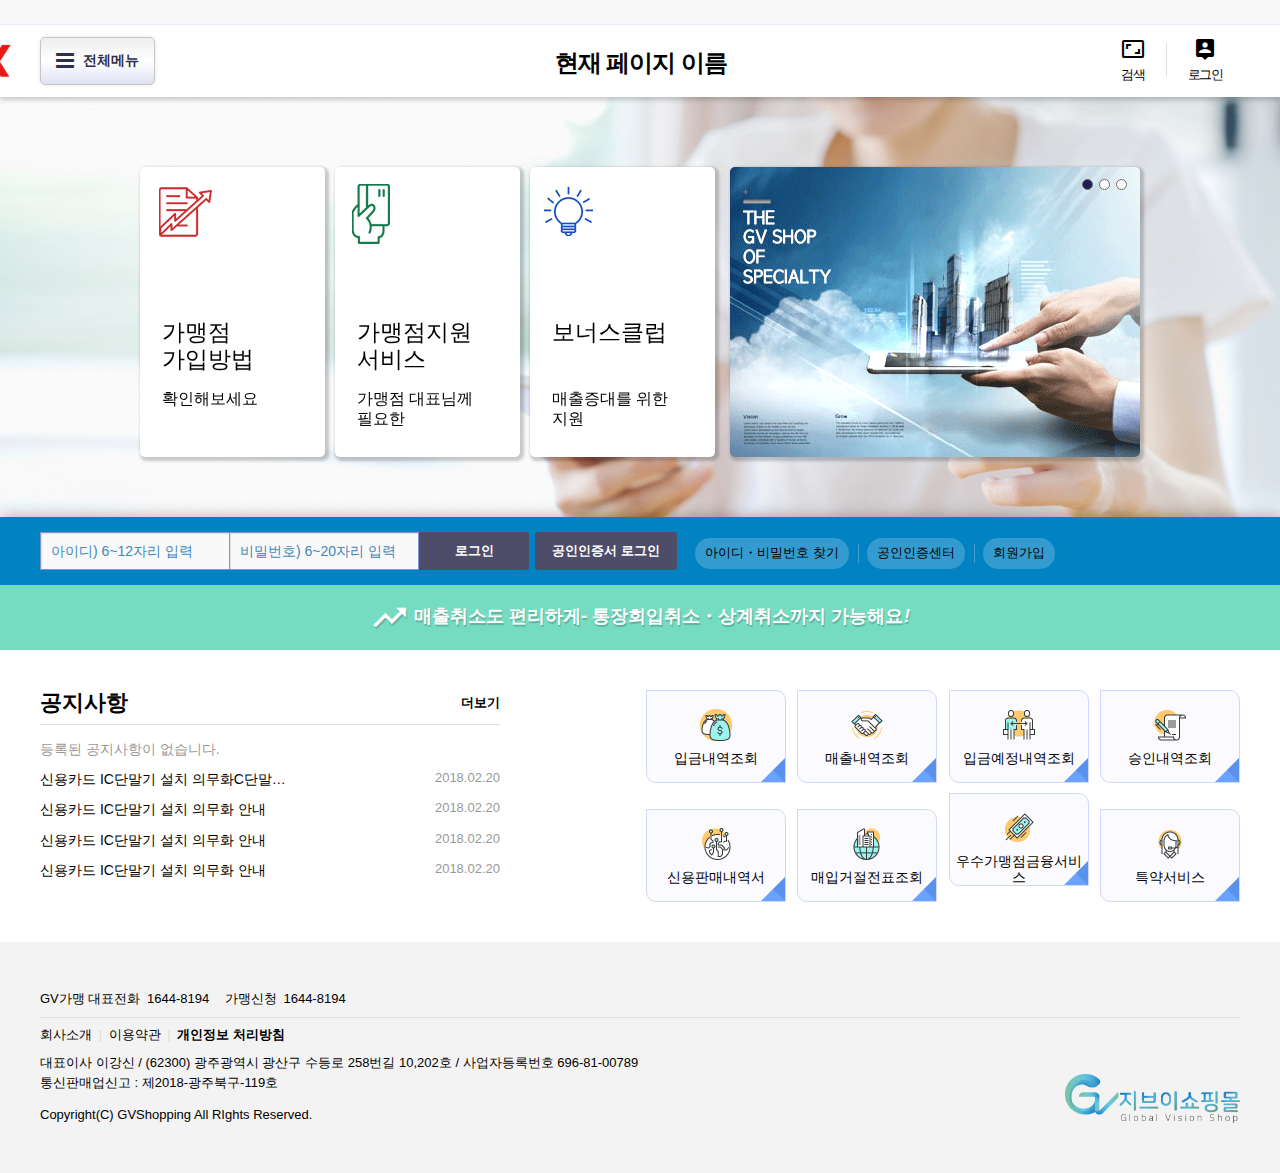
<file: gvMkAffiliate/index.html>
<!doctype html>
<html lang="ko">
<head>
    <meta charset="utf-8">
    <meta http-equiv="X-UA-Compatible" content="IE=edge">
    <link rel="shortcut icon" type="image/x-icon" href="favicon.ico">
    <title></title>

    <link rel="stylesheet" href="css/base/font-awesome.min.css">
    <link href="https://fonts.googleapis.com/icon?family=Material+Icons" rel="stylesheet">
    <link rel="stylesheet" href="css/base/normalize.css">
    <link rel="stylesheet" href="css/base/slick.css">
    <link rel="stylesheet" href="css/base/template_component.css">
    <link rel="stylesheet" href="css/base/base.css">

    <link rel="stylesheet" href="css/component/index.css">

    <script src="js/jquery-1.12.2.min.js"></script>
    <script src="js/jquery.easing.1.3.js"></script>
    <script src="js/jquery-ui.min.js"></script>
    <script src="js/modernizr-custom.js"></script>
    <script src="js/slick.js"></script>
    <script src="js/script.js"></script>

    <!--[if lt IE 9]>
    <script src="https://cdnjs.cloudflare.com/ajax/libs/html5shiv/3.7.3/html5shiv.js"></script>
    <script src="https://cdnjs.cloudflare.com/ajax/libs/html5shiv/3.7.3/html5shiv-printshiv.js"></script>
    <![endif]-->
</head>

<body>
<div class="browser_screen"></div>
<div class="header">
    <div class="top_bar"></div>
    <div class="header_container clearfix">
        <h1 class="logo"><a href=""><img src="img/mkGvLogo.png" alt=""></a></h1>
        <div class="btn_navigator">
            <div class="btn_txt closed"><i class="fa fa-bars"></i> 전체메뉴</div>
            <div class="btn_txt open"><img src="img/btn_cancel_blue.png" class="img_icon"> 닫기</div>
            <div class="navigator">
                <ul class="link_layout clearfix">
                    <li class="category_columns">
                        <div class="inner_wrap">
                            <div class="head has_sub_layout">조회하기</div>
                            <div class="menu_body">
                                <ul>
                                    <li class="has_sub_menu">
                                        <a class="link">거래내역 <i class="fa fa-chevron-down"
                                                                aria-hidden="true"></i></a>
                                        <div class="sub_menu">
                                            <ul>
                                                <li class="list">
                                                    <a href="">매출내역</a>
                                                </li>
                                                <li class="list">
                                                    <a href="https://naver.com">승인내역</a>
                                                </li>
                                                <li class="list">
                                                    <a href="">대금입금내역</a>
                                                </li>
                                                <li class="list">
                                                    <a href="">매출반송내역</a>
                                                </li>
                                                <li class="list">
                                                    <a href="">대금미지급내역</a>
                                                </li>
                                                <li class="list">
                                                    <a href="">연체상계</a>
                                                </li>
                                                <li class="list">
                                                    <a href="">국세청 제출 자료</a>
                                                </li>
                                                <li class="list">
                                                    <a href="">매출・승인 내역 다운로드</a>
                                                </li>
                                            </ul>
                                        </div>
                                    </li>
                                    <li>
                                        <a href="" class="link">가맹점 번호</a>
                                    </li>
                                    <li>
                                        <a href="" class="link">가맹점 가입진행상황</a>
                                    </li>
                                    <li>
                                        <a href="" class="link">가맹점한도/잔여한도</a>
                                    </li>
                                </ul>
                            </div>
                        </div>
                    </li>
                    <!--두번쨰 칼럼-->
                    <li class="category_columns">
                        <div class="inner_wrap">
                            <div class="head has_sub_layout">가입안내</div>
                            <div class="menu_body">
                                <ul>
                                    <li>
                                        <a href="" class="link">삼성카드 가맹점</a>
                                    </li>
                                    <li>
                                        <a href="" class="link">수기 매출전표 특약 안내</a>
                                    </li>
                                </ul>
                            </div>
                        </div>
                    </li>
                    <li class="category_columns">
                        <div class="inner_wrap">
                            <div class="head has_sub_layout">신청하기</div>
                            <div class="menu_body">
                                <ul>
                                    <li>
                                        <a href="" class="link">홈페이지 매출취소 신청조회</a>
                                    </li>
                                </ul>
                            </div>
                        </div>
                    </li>
                    <li class="category_columns">
                        <div class="inner_wrap">
                            <div class="head has_sub_layout">홍보하기</div>
                            <div class="menu_body">
                                <ul>
                                    <li class="has_sub_menu">
                                        <a class="link">가맹점 혜택안내 <i class="fa fa-chevron-down"
                                                                    aria-hidden="true"></i></a>
                                        <div class="sub_menu">
                                            <ul>
                                                <li class="list">
                                                    <a href="">매출내역</a>
                                                </li>
                                                <li class="list">
                                                    <a href="">대금미지급내역</a>
                                                </li>
                                                <li class="list">
                                                    <a href="">매출승인 내역 다운로드</a>
                                                </li>
                                            </ul>
                                        </div>
                                    </li>
                                    <li class="has_sub_menu">
                                        <a class="link">빅데이터 마케팅 파트너십 <i class="fa fa-chevron-down"
                                                                         aria-hidden="true"></i></a>
                                        <div class="sub_menu">
                                            <ul>
                                                <li class="list">
                                                    <a href="">빅데이터 컨설팅</a>
                                                </li>
                                                <li class="list">
                                                    <a href="">LINK 비즈파트너</a>
                                                </li>
                                                <li class="list">
                                                    <a href="">리얼타임 리서치서비스</a>
                                                </li>
                                            </ul>
                                        </div>
                                    </li>
                                </ul>
                            </div>
                        </div>
                    </li>
                </ul>
            </div>
        </div>
        <div class="page_path">현재 페이지 이름</div>
        <ul class="user_tools">
            <li class="btn_user_search">
                <a class="link">
                    <i class="material-icons">aspect_ratio</i>

                    <div class="txt">검색</div>
                </a>
                <div class="search_drop_down">
                    <form action="">
                        <div class="tit">사이트 내 검색하기</div>
                        <div class="search_wrap">
                            <input type="search" class="form_control" placeholder="검색어를 입력해주세요">
                            <button class="btn_search"></button>
                        </div>
                    </form>
                    <div class="btn_close_user_search">닫기 X</div>
                </div>
            </li>
            <li>
                <div class="bar"></div>
            </li>
            <li class="btn_user_login">
                <a href="" class="link" style="text-align: center;">
                    <i class="material-icons">person_pin</i>
                    <div class="txt">로그인</div>
                </a>
            </li>
        </ul>
    </div>
</div>

<div class="main_page">
    <div class="main_visual">
        <div class="long_cards">
            <ul class="clearfix">
                <li>
                    <div class="card front">
                        <div class="screen">
                            <div class="txt">펼 쳐 보 기 +</div>
                        </div>
                        <div class="head">
                            <div class="tit">가맹점<br/>가입방법</div>
                            <div class="sub_tit">확인해보세요</div>
                        </div>
                    </div>
                    <div class="card back">
                        <div class="desc">
                            <div class="tool">
                                <div class="txt">
                                    닫기 <i class="material-icons">cancel</i>
                                </div>
                            </div>
                            <div class="tit">가맹점 <span class="emphasize">가입방법</span></div>
                            <div class="cpnt">
                                <ul class="col4 green clearfix">
                                    <li>
                                        <a href="" class="item green">
                                            <img src="img/test01.png"
                                                 alt="">
                                        </a>
                                    </li>
                                    <li>
                                        <a href="" class="item">
                                            <img src="img/test01.png"
                                                 alt="">
                                        </a>
                                    </li>
                                    <li>
                                        <a href="" class="item">
                                            <img src="img/test01.png"
                                                 alt="">
                                        </a>
                                    </li>
                                    <li>
                                        <a href="" class="item">
                                            <img src="img/test01.png"
                                                 alt="">
                                        </a>
                                    </li>
                                </ul>
                            </div>
                        </div>
                    </div>
                </li>
                <li>
                    <div class="card front">
                        <div class="screen">
                            <div class="txt">펼 쳐 보 기 +</div>
                        </div>
                        <div class="head">
                            <div class="tit">가맹점지원<br/>서비스</div>
                            <div class="sub_tit">가맹점 대표님께<br/>필요한</div>
                        </div>
                    </div>
                    <div class="card back">
                        <div class="desc">
                            <div class="tool">
                                <div class="txt">
                                    닫기 <i class="material-icons">cancel</i>
                                </div>
                            </div>
                            <div class="tit">가맹점 <span class="emphasize">가입방법</span></div>
                            <div class="cpnt">
                                <ul class="col4 tomato clearfix">
                                    <li>
                                        <a href="" class="item tomato">
                                            <img src="img/test01.png"
                                                 alt="">
                                        </a>
                                    </li>
                                    <li>
                                        <a href="" class="item">
                                            <img src="img/test01.png"
                                                 alt="">
                                        </a>
                                    </li>
                                    <li>
                                        <a href="" class="item">
                                            <img src="img/test01.png"
                                                 alt="">
                                        </a>
                                    </li>
                                    <li>
                                        <a href="" class="item">
                                            <img src="img/test01.png"
                                                 alt="">
                                        </a>
                                    </li>
                                </ul>
                            </div>
                        </div>
                    </div>
                </li>
                <li>
                    <div class="card front">
                        <div class="screen">
                            <div class="txt">펼 쳐 보 기 +</div>
                        </div>
                        <div class="head">
                            <div class="tit">보너스클럽</div>
                            <div class="sub_tit">매출증대를 위한<br/>지원</div>
                        </div>
                    </div>
                    <div class="card back">
                        <div class="desc">
                            <div class="tool">
                                <div class="txt">
                                    닫기 <i class="material-icons">cancel</i>
                                </div>
                            </div>
                            <div class="tit">가맹점 <span class="emphasize">가입방법</span></div>
                            <div class="cpnt">
                                <ul class="col4 blue clearfix">
                                    <li>
                                        <a href="" class="item blue">
                                            <img src="img/test01.png"
                                                 alt="">
                                        </a>
                                    </li>
                                    <li>
                                        <a href="" class="item">
                                            <img src="img/test01.png"
                                                 alt="">
                                        </a>
                                    </li>
                                    <li>
                                        <a href="" class="item">
                                            <img src="img/test01.png"
                                                 alt="">
                                        </a>
                                    </li>
                                    <li>
                                        <a href="" class="item">
                                            <img src="img/test01.png"
                                                 alt="">
                                        </a>
                                    </li>
                                </ul>
                            </div>
                        </div>
                    </div>
                </li>
                <!--<li>
                    <div class="card front">
                        <div class="screen">
                            <div class="txt">펼 쳐 보 기 +</div>
                        </div>
                        <div class="head">
                            <div class="tit">빅데이터<br/>마케팅<br/>파트너십</div>
                            <div class="sub_tit">빅데이터를 활용한<br/>마케팅 지원 서비</div>
                        </div>
                    </div>
                    <div class="card back">
                        <div class="desc">
                            <div class="tool">
                                <div class="txt">
                                    닫기 <i class="material-icons">cancel</i>
                                </div>
                            </div>
                            <div class="tit">가맹점 <span class="emphasize">가입방법</span></div>
                            <div class="cpnt">
                                <ul class="col4 green clearfix">
                                    <li>
                                        <a href="" class="item green">
                                            <img src="img/test01.png"
                                                 alt="">
                                        </a>
                                    </li>
                                    <li>
                                        <a href="" class="item">
                                            <img src="img/test01.png"
                                                 alt="">
                                        </a>
                                    </li>
                                    <li>
                                        <a href="" class="item">
                                            <img src="img/test01.png"
                                                 alt="">
                                        </a>
                                    </li>
                                    <li>
                                        <a href="" class="item">
                                            <img src="img/test01.png"
                                                 alt="">
                                        </a>
                                    </li>
                                </ul>
                            </div>
                        </div>
                    </div>
                </li>-->
            </ul>
        </div>
        <div class="moving_slide">
            <a href="" class="scene">
                <img src="img/main_visual_slide01.png"
                     alt="">
            </a>
            <a href="" class="scene">
                <img src="img/main_visual_slide05.jpg"
                     alt="">
            </a>
            <a href="" class="scene">
                <img src="img/main_visual_slide03.jpg"
                     alt="">
            </a>
        </div>
    </div>
    <div class="user_hot_menu_area">
        <div class="main_container clearfix">
            <div class="user_info">
                <div class="info_input clearfix">
                    <div class="form_group">
                        <input type="text" class="form_control" placeholder="아이디) 6~12자리 입력">
                    </div>
                    <div class="form_group">
                        <input type="password" class="form_control" placeholder="비밀번호) 6~20자리 입력">
                    </div>

                    <a href="" class="btn dark_blue for_login">로그인</a>
                    <a href="" class="btn dark_blue for_cert">공인인증서 로그인</a>
                </div>
            </div>
            <div class="user_info_tool">
                <a href="" class="link">아이디・비밀번호 찾기</a>
                <a href="" class="link">공인인증센터</a>
                <a href="" class="link">회원가입</a>
            </div>
        </div>
    </div>


    <div class="msg_area">
        <div class="main_container">
            <div class="txt">
                <i class="material-icons">trending_up</i>
                매출취소도 편리하게- 통장회입취소・상계취소까지 가능해요 <span class="italic">!</span>
            </div>
        </div>
    </div>


    <div class="convenient_menu">
        <div class="main_container clearfix">
            <div class="notice_board">
                <div class="area_tit">
                    <div class="txt">공지사항<a href="" class="view_more">더보기</a></div>
                </div>
                <ul class="posts">
                    <li class="no_post">
                        <a href="" class="item clearfix">
                            <div class="p_tit text_ellipsis">등록된 공지사항이 없습니다.</div>
                        </a>
                    </li>
                    <li>
                        <a href="" class="item clearfix">
                            <div class="p_tit text_ellipsis">신용카드 IC단말기 설치 의무화C단말기 설치 C단말기 설치 안내</div>
                            <div class="date">2018.02.20</div>
                        </a>
                    </li>
                    <li>
                        <a href="" class="item clearfix">
                            <div class="p_tit text_ellipsis">신용카드 IC단말기 설치 의무화 안내</div>
                            <div class="date">2018.02.20</div>
                        </a>
                    </li>
                    <li>
                        <a href="" class="item clearfix">
                            <div class="p_tit text_ellipsis">신용카드 IC단말기 설치 의무화 안내</div>
                            <div class="date">2018.02.20</div>
                        </a>
                    </li>
                    <li>
                        <a href="" class="item clearfix">
                            <div class="p_tit text_ellipsis">신용카드 IC단말기 설치 의무화 안내</div>
                            <div class="date">2018.02.20</div>
                        </a>
                    </li>
                </ul>
            </div>


            <div class="btn_shortcuts">
                <div class="row first_row">
                    <a href="" class="btn_link">
                        <div class="icon"><img src="img/main_icon01.png" alt=""></div>
                        <div class="txt">입금내역조회</div>
                    </a>
                    <a href="" class="btn_link">
                        <div class="icon"><img src="img/main_icon02.png" alt=""></div>
                        <div class="txt">매출내역조회</div>
                    </a>
                    <a href="" class="btn_link">
                        <div class="icon"><img src="img/main_icon03.png" alt=""></div>
                        <div class="txt">입금예정내역조회</div>
                    </a>
                    <a href="" class="btn_link">
                        <div class="icon"><img src="img/main_icon04.png" alt=""></div>
                        <div class="txt">승인내역조회</div>
                    </a>
                </div>
                <div class="row">
                    <a href="" class="btn_link">
                        <div class="icon"><img src="img/main_icon05.png" alt=""></div>
                        <div class="txt">신용판매내역서</div>
                    </a>
                    <a href="" class="btn_link">
                        <div class="icon"><img src="img/main_icon06.png" alt=""></div>
                        <div class="txt">매입거절<span>전표조회</span></div>
                    </a>
                    <a href="" class="btn_link">
                        <div class="icon"><img src="img/main_icon07.png" alt=""></div>
                        <div class="txt">우수가맹점금융서비스</div>
                    </a>
                    <a href="" class="btn_link">
                        <div class="icon"><img src="img/main_icon08.png" alt=""></div>
                        <div class="txt">특약서비스</div>
                    </a>
                </div>
            </div>

            <!--
             old i.material-icons version
            <div class="btn_shortcuts">
                 <div class="row first_row">
                     <a href="" class="btn_link">
                         <div class="icon"><i class="fa fa-file-text"></i></div>
                         <div class="txt">입금내역조회</div>
                     </a>
                     <a href="" class="btn_link">
                         <div class="icon"><i class="fa fa-file-text"></i></div>
                         <div class="txt">매출내역조회</div>
                     </a>
                     <a href="" class="btn_link">
                         <div class="icon"><i class="fa fa-file-text"></i></div>
                         <div class="txt">입금예정내역조회</div>
                     </a>
                     <a href="" class="btn_link">
                         <div class="icon"><i class="fa fa-file-text"></i></div>
                         <div class="txt">승인내역조회</div>
                     </a>
                 </div>
                 <div class="row">
                     <a href="" class="btn_link">
                         <div class="icon"><i class="fa fa-file-text"></i></div>
                         <div class="txt">신용판매내역서</div>
                     </a>
                     <a href="" class="btn_link">
                         <div class="icon"><i class="fa fa-file-text"></i></div>
                         <div class="txt">매입거절<span>전표조회</span></div>
                     </a>
                     <a href="" class="btn_link">
                         <div class="icon"><i class="fa fa-file-text"></i></div>
                         <div class="txt">우수가맹점금융서비스</div>
                     </a>
                     <a href="" class="btn_link">
                         <div class="icon"><i class="fa fa-file-text"></i></div>
                         <div class="txt">특약서비스</div>
                     </a>
                 </div>
             </div>-->
        </div>
    </div>
</div>


<div class="footer">
    <div class="footer_container">
        <div class="tels">
            <div class="item">
                <p class="key">GV가맹 대표전화</p>
                <p class="val">1644-8194</p>
            </div>
            <div class="item">
                <p class="key">가맹신청</p>
                <p class="val">1644-8194</p>
            </div>
        </div>
        <div class="bars">
            <a href="" class="link">회사소개</a>
            <a class="bar">|</a>
            <a href="" class="link">이용약관</a>
            <a class="bar">|</a>
            <a href="" class="link bold">개인정보 처리방침</a>
        </div>
        <div class="line_txt">대표이사 이강신 / (62300) 광주광역시 광산구 수등로 258번길 10,202호 / 사업자등록번호 696-81-00789</div>
        <div class="line_txt">통신판매업신고 : 제2018-광주북구-119호</div>
        <div class="copyright">Copyright(C) GVShopping All RIghts Reserved.</div>
        <div class="logo">
            <img src="img/logo.png" alt="">
        </div>
    </div>
</div>
</body>
</html>
</file>
<file: gvMkAffiliate/css/base/template_component.css>
@charset "UTF-8";
.header_space {
  padding-top: 67px;
  min-height: 100vh; }

.container {
  min-width: 900px;
  width: 900px;
  margin: 0 auto;
  padding: 40px 50px; }

.recommend_section {
  background: #f1f1f1; }

/* reset css */
* {
  margin: 0;
  padding: 0;
  font-family: 'Malgun Gothic', '맑은 고딕', Dotum, '돋움', Helvetica, "Apple SD Gothic Neo", sans-serif; }

ul, ol, li {
  list-style: none; }

img {
  border: none;
  vertical-align: middle; }

a {
  text-decoration: none;
  color: inherit; }

h1 {
  margin: 0;
  font-style: normal;
  font-weight: normal; }

h2, h3, em, strong {
  font-style: normal;
  font-weight: normal; }

table {
  border-collapse: collapse;
  border-spacing: 0; }

*, *:after, *:before {
  -webkit-box-sizing: inherit;
  -moz-box-sizing: inherit;
  box-sizing: inherit; }

html {
  -webkit-box-sizing: border-box;
  -moz-box-sizing: border-box;
  box-sizing: border-box;
  font-weight: normal; }

.container:after, .clearfix:after {
  content: '';
  display: table;
  clear: both; }

.text_ellipsis {
  overflow: hidden;
  white-space: nowrap;
  text-overflow: ellipsis; }

/*reset*/
button {
  -moz-appearance: none;
  -webkit-appearance: none; }

input[type="checkbox"], input[type="radio"] {
  padding: 0; }

input[type="number"]::-webkit-inner-spin-button, input[type="number"]::-webkit-outer-spin-button {
  display: none; }

input[type="search"] {
  -webkit-appearance: textfield; }

input[type="search"]::-webkit-search-cancel-button, input[type="search"]::-webkit-search-decoration {
  -webkit-appearance: none; }

textarea {
  overflow: auto;
  resize: none; }

[type="text"]:focus, [type="num"]:focus, [type="tel"]:focus, [type="file"]:focus, [type="password"]:focus, [type="email"]:focus, [type="search"]:focus, [type="url"]:focus, textarea:focus {
  outline: 0; }

input[type="search"] {
  -webkit-appearance: textfield; }

input[type="search"]::-webkit-search-cancel-button, input[type="search"]::-webkit-search-decoration {
  -webkit-appearance: none; }

input::-webkit-input-placeholder {
  font-size: 14px;
  font-weight: 200;
  color: #4188b9; }

input:-moz-placeholder {
  font-size: 14px;
  font-weight: 200;
  color: #4188b9; }

input::-moz-placeholder {
  font-size: 14px;
  font-weight: 200;
  color: #4188b9; }

input:-ms-input-placeholder {
  font-size: 14px;
  font-weight: 200;
  color: #4188b9; }

input:disabled {
  background: #f1f1f1; }

/*input setting*/
.input-checkbox input[type="checkbox"] {
  visibility: hidden;
  position: absolute;
  left: 0;
  top: 0; }
.input-checkbox label i {
  display: block;
  float: left;
  font-size: 22px;
  color: #999; }
.input-checkbox label span {
  display: inline-block;
  padding-left: 10px;
  line-height: 24px;
  font-size: 13px; }
.input-checkbox input + label i.is-checked {
  display: none; }
.input-checkbox input:checked + label i.is-outline {
  display: none; }
.input-checkbox input:checked + label i.is-checked {
  display: block;
  color: #333; }

/*inline style option class*/
.m0 {
  margin: 0 !important; }

.mt_minus {
  margin-top: -1px !important; }

.bdt_transparent {
  border-top-color: transparent !important; }

.pull_left {
  float: left !important; }

.pull_right {
  float: right !important; }

.txt_center {
  text-align: center !important; }

.italic {
  margin-left: -4px;
  font-style: italic; }

.bold {
  font-weight: 700 !important; }

.bdt_black {
  border-top: 1px solid #000 !important; }

/*component*/
.page_title {
  padding: 40px 0;
  border-bottom: 1px solid #dedede;
  text-align: center; }
.page_title .txt {
  letter-spacing: -1px;
  font-size: 46px;
  font-weight: 600; }
.page_title .txt .red {
  color: #f35848; }

.form_group {
  position: relative; }
.form_group + .form_group {
  margin-top: 12px; }
.form_group label {
  display: inline-block;
  width: 160px;
  text-align: left;
  line-height: 38px;
  font-size: 14px;
  font-weight: 600; }
.form_group .form_control {
  width: calc(100% - 170px);
  height: 38px;
  padding: 3px 43px 3px 10px;
  -webkit-border-radius: 2px;
  border-radius: 2px;
  border: 1px solid #cabfbf;
  background: #f9f9f9;
  box-shadow: inset 1px 1px 1px rgba(0, 0, 0, 0.1); }
.form_group .form_control input {
  width: 100%; }
.form_group .form_control:focus {
  outline: 0;
  border: 1px solid #000; }
.form_group .form_control:hover {
  border: 1px solid #000; }
.form_group .del_all {
  display: none;
  position: absolute;
  top: 11px;
  right: 24px;
  height: 17px;
  cursor: pointer; }
.form_group .del_all img {
  height: 100%; }
.form_group .del_all.is_active {
  display: block; }

.row_drop_down:first-child .head {
  border-top: 1px solid #555; }
.row_drop_down.is_active .head .img_chevron {
  -webkit-transform: rotate(0);
  -ms-transform: rotate(0);
  -o-transform: rotate(0);
  transform: rotate(0); }
.row_drop_down.is_active .para {
  max-height: 1000px;
  padding: 20px 14px 25px;
  border-bottom-color: #555; }
.row_drop_down .head {
  padding: 30px 14px;
  border-bottom: 1px solid #dedede; }
.row_drop_down .head .txt {
  float: left;
  font-size: 18px;
  font-weight: 700;
  color: #000; }
.row_drop_down .head .img_chevron {
  float: right;
  width: 27px;
  position: relative;
  top: 3px;
  right: 15px;
  -webkit-transform: rotate(180deg);
  -ms-transform: rotate(180deg);
  -o-transform: rotate(180deg);
  transform: rotate(180deg); }
.row_drop_down .para {
  overflow-y: hidden;
  max-height: 0;
  border-bottom: 1px solid transparent;
  -webkit-transition: all 0.3s cubic-bezier(0, 1, 0.5, 1);
  -ms-transition: all 0.3s cubic-bezier(0, 1, 0.5, 1);
  -o-transition: all 0.3s cubic-bezier(0, 1, 0.5, 1);
  transition: all 0.3s cubic-bezier(0, 1, 0.5, 1); }

.steps_area .row {
  position: relative;
  padding: 15px 10px;
  border: 1px solid #bbb7b7;
  background: #f7f7f7;
  line-height: 27px;
  font-size: 16px;
  clear: both; }
.steps_area .row:before {
  display: none;
  content: '';
  z-index: 2;
  position: absolute;
  top: -44px;
  left: 50%;
  -webkit-transform: translateX(-50%) rotate(45deg);
  -ms-transform: translateX(-50%) rotate(45deg);
  -o-transform: translateX(-50%) rotate(45deg);
  transform: translateX(-50%) rotate(45deg);
  width: 25px;
  height: 25px;
  border-bottom: 1px solid #bbb7b7;
  border-right: 1px solid #bbb7b7;
  background: #f7f7f7; }
.steps_area .row + .row {
  margin-top: 30px; }
.steps_area .row + .row:before {
  display: block; }
.steps_area .row.one_line .num {
  float: left;
  padding-right: 10px; }
.steps_area .row .num {
  font-size: inherit;
  font-weight: 600; }

.txt_wrap {
  margin-bottom: 50px; }
.txt_wrap .tit {
  margin-bottom: 16px;
  font-size: 23px;
  font-weight: 600;
  color: #000; }
.txt_wrap .tit.smaller {
  font-size: 18px; }

.para_title {
  margin-bottom: 10px;
  font-size: 17px;
  font-weight: 600;
  letter-spacing: -0.6px; }

.bar_txt {
  position: relative;
  padding-left: 12px;
  word-break: keep-all;
  line-height: 27px;
  font-size: 16px; }
.bar_txt:before {
  content: '';
  position: absolute;
  top: 13px;
  left: 0;
  width: 4px;
  height: 1px;
  background: #000; }

.dot_txt {
  position: relative;
  padding-left: 25px;
  word-break: keep-all;
  line-height: 27px;
  font-size: 16px; }
.dot_txt:before {
  content: '';
  position: absolute;
  top: 11px;
  left: 15px;
  width: 2px;
  height: 2px;
  background: #000; }

.desc_txt {
  padding: 25px 20px;
  border-top: 1px solid #000;
  border-bottom: 1px solid #dedede;
  background: #fbfbfb;
  word-break: keep-all;
  line-height: 27px;
  font-size: 16px; }

.basic_txt {
  word-break: keep-all;
  line-height: 27px;
  font-size: 16px; }

.alert_txt i {
  float: left;
  margin-top: 4px;
  padding-right: 2px;
  font-size: 16px;
  color: #999; }
.alert_txt .txt {
  padding-left: 24px;
  word-break: keep-all;
  line-height: 26px;
  font-size: 15px; }

.desc_icon {
  padding: 17px 20px;
  border-bottom: 1px solid #dedede; }
.desc_icon:first-child {
  border-top: 1px solid #000; }
.desc_icon .icon {
  float: left;
  width: 70px;
  height: 70px;
  -webkit-border-radius: 50%;
  border-radius: 50%;
  background: #f1f1f1;
  text-align: center; }
.desc_icon .icon i {
  line-height: 70px;
  font-size: 30px; }
.desc_icon .txt {
  width: 261px;
  margin-left: 90px;
  padding-top: 11px;
  word-break: keep-all;
  font-size: 16px;
  line-height: 24px; }

.link_txt {
  display: block;
  padding: 30px 14px;
  border-bottom: 1px solid #dedede;
  word-break: keep-all; }
.link_txt:hover .chevron_wrap {
  border-color: #4e4e4e; }
.link_txt:hover .chevron_wrap img {
  opacity: 0.7; }
.link_txt .txt {
  float: left;
  word-break: keep-all;
  font-size: 18px;
  font-weight: 700;
  color: #000; }
.link_txt .chevron_wrap {
  width: 36px;
  height: 36px;
  margin-top: 11px;
  -webkit-border-radius: 50%;
  border-radius: 50%;
  border: 2px solid #909090; }
.link_txt .chevron_wrap img {
  opacity: 0.4;
  width: 21px;
  position: relative;
  top: 8px;
  right: -7px;
  -webkit-transform: rotate(90deg);
  -ms-transform: rotate(90deg);
  -o-transform: rotate(90deg);
  transform: rotate(90deg); }

.btn_area {
  font-size: 0;
  margin: 0 -4px;
  text-align: center; }

.btn {
  display: inline-block;
  min-width: 140px;
  height: 40px;
  margin: 0 4px;
  padding: 0 25px;
  -webkit-border-radius: 3px;
  border-radius: 3px;
  text-align: center;
  line-height: 40px;
  font-size: 13px;
  font-weight: 600;
  color: #fff; }
.btn .arrow {
  height: 21px !important;
  margin-left: 5px; }
.btn.dark_blue {
  background: #4d4d69; }
.btn.darker {
  background: #333; }
.btn.md {
  background: #666; }
.btn.full {
  width: 100%; }
.btn:hover {
  background: #222; }

/*added code from SeoungIl*/
.step_list {
  width: 100%;
  overflow: hidden;
  border: 1px solid #e3e3e3;
  border-left: 0px;
  border-right: 0px;
  margin-bottom: 50px; }

.step_list ul li {
  float: left;
  height: 150px;
  padding-top: 115px;
  box-sizing: border-box;
  border-right: 1px dashed #d8d8d8;
  width: 25%;
  text-align: center;
  position: relative; }

.step_list ul li:after {
  position: absolute;
  content: '';
  width: 12px;
  height: 13px;
  right: -7px;
  top: 50px;
  border-right: 1px solid #d8d8d8;
  border-top: 1px solid #d8d8d8;
  transform: rotateZ(45deg);
  background-color: #fff; }

.step_list ul li:last-child:after {
  display: none; }

.step_list ul li:last-child {
  border: 0px; }

/* 신청절차 리스트 */
.step_list {
  width: 100%;
  overflow: hidden;
  border: 1px solid #e3e3e3;
  border-left: 0px;
  border-right: 0px;
  margin-bottom: 50px; }

.step_list ul li {
  float: left;
  height: 150px;
  padding-top: 115px;
  box-sizing: border-box;
  border-right: 1px dashed #d8d8d8;
  width: 25%;
  text-align: center;
  position: relative; }

.step_list ul li:after {
  position: absolute;
  content: '';
  width: 12px;
  height: 13px;
  right: -7px;
  top: 50px;
  border-right: 1px solid #d8d8d8;
  border-top: 1px solid #d8d8d8;
  transform: rotateZ(45deg);
  background-color: #fff; }

.step_list ul li:last-child:after {
  display: none; }

.step_list ul li:last-child {
  border: 0px; }

/* 신청절차 리스트 텍스트 */
.step_list ul li span {
  position: absolute;
  width: 70px;
  height: 70px;
  left: 50%;
  margin-left: -35px;
  top: 25px;
  background-color: #fdf4f4;
  border-radius: 50px;
  text-align: center; }

.step_list ul li span i {
  font-size: 31px;
  line-height: 70px;
  color: #696969; }

.step_list ul li p {
  font-size: 15px; }

.step_list ul li p strong {
  font-size: 18px;
  margin-right: 3px;
  color: #919191; }

/* 테이블 */
/* 테이블 공통 요소 */
table {
  width: 100%; }

table thead tr .bor_non_top {
  border-bottom: 0px; }

table thead tr .bor_non_bottom {
  border-top: 0px; }

table thead tr th,
table tbody tr td,
table tbody tr th {
  border: 1px solid #e1e1e1;
  text-align: center;
  line-height: 22px; }

/* thead */
table thead tr th {
  color: #333;
  background: #f9f9f9;
  font-weight: 600;
  font-size: 15px;
  padding: 16px 5px 16px; }

thead tr th:first-child {
  border-left: 0px; }

table thead tr th:last-child {
  border-right: 0px; }

/* tbody */
table tbody tr td {
  color: #666;
  background-color: #fff; }

table tbody tr td:first-child,
table tbody tr th:first-child {
  border-left: 0px; }

table tbody tr td:last-child {
  border-right: 0px; }

/* 정보 없을 시 */
table tbody .no_data td {
  width: 100%;
  text-align: center; }

/****************************** 라인 두줄 *****************************/
.table_two {
  margin-bottom: 50px; }

/* thead */
.table_two thead tr th:nth-child(1) {
  width: 80%; }

.table_two thead tr th:nth-child(2) {
  width: 30%; }

/* tbody */
.table_two tbody tr td {
  font-size: 15px;
  padding: 16px 5px 16px; }

.table_two tbody tr td:nth-child(1) {
  width: 80%; }

.table_two tbody tr td:nth-child(2) {
  width: 30%; }

/* 신청서 작성 a 태그 설정 코드 */
.table_two tbody tr td a,
.table_three tbody tr td a {
  font-size: 12px;
  border: 1px solid #c2c2c2;
  border-radius: 3px;
  display: inline-block;
  padding: 2px 10px 0px 10px; }

/****************************** 라인 세줄 ******************************/
.table_three {
  margin-bottom: 50px; }

/* thead */
.table_three thead tr th:nth-child(1) {
  width: 15%; }

.table_three thead tr th:nth-child(2) {
  width: 45%; }

.table_three thead tr th:nth-child(3) {
  width: 40%; }

/* tbody */
.table_three tbody tr td {
  font-size: 14px;
  padding: 18px 16px;
  color: #7b7b7b; }

.table_three tbody tr td ul li {
  margin-bottom: 5px;
  padding-left: 13px;
  position: relative; }

.table_three tbody tr td ul li:last-child {
  margin-bottom: 0px; }

.table_three tbody tr td ul li:after {
  position: absolute;
  left: 0px;
  top: 0px;
  content: '-'; }

.table_three tbody tr td:nth-child(1) {
  width: 15%; }

.table_three tbody tr td:nth-child(2) {
  width: 45%;
  text-align: left; }

.table_three tbody tr td:nth-child(3) {
  width: 40%;
  text-align: left; }

/****************************** thead tr + 2 ******************************/
.fee_table {
  width: 100%;
  margin-bottom: 50px; }

/* 헤더 */
.fee_table table thead tr .list_first_name {
  width: 30%; }

.fee_table table thead tr .list_percent_name {
  width: 20%; }

.fee_table table thead tr th {
  width: 10%; }

/* 바디 */
.fee_table table tbody tr td,
.fee_table table tbody tr th {
  font-size: 14px;
  padding: 18px 16px;
  color: #7b7b7b; }

/****************************** 동일한 크기의 테이블 *****************************/
.table_same {
  margin-bottom: 20px; }

/* thead */
.table_same table thead tr th {
  width: 20%; }

/* tbody */
.table_same table tbody tr td {
  padding: 16px 5px;
  font-size: 14px;
  width: 20%; }

/****************************** 04 사업자등록번호 테이블 *****************************/
.number_table table thead tr th {
  width: 30%;
  font-size: 16px; }

.number_table table thead tr td {
  width: 70%;
  border: 1px solid #e1e1e1;
  border-right: 0px;
  padding: 22px 19px 14px; }

.number_table table thead tr td .number_box {
  width: 100%;
  overflow: hidden;
  display: block;
  margin-bottom: 10px; }

.number_table table thead tr td input {
  border: 1px solid #c2c2c2;
  border-radius: 5px;
  padding: 8px 15px 5px 15px;
  line-height: 28px;
  background-color: #fff;
  vertical-align: middle;
  font-size: 18px;
  color: #666;
  width: 100%; }

.number_table table thead tr td span {
  display: block;
  float: left; }

.number_table table thead tr td .number_btn {
  margin-left: 10px; }

.number_table table thead tr td .number_btn a {
  border-radius: 5px;
  padding: 15px 15px 13px 15px;
  font-size: 13.5px;
  color: #fff;
  background-color: #707784;
  display: block; }

.number_table table thead tr td .number_one {
  width: 130px;
  padding-right: 30px;
  position: relative; }

/* 사업자 라벨 span */
.number_table table thead tr td .buisnessman span {
  margin-right: 10px; }

.number_table table thead tr td .buisnessman span input {
  float: left;
  display: inline;
  width: 18px;
  height: 18px;
  line-height: 43px;
  margin: 12.5px 10px 0 0; }

.number_table table thead tr td .buisnessman span label {
  font-size: 15px;
  line-height: 44px;
  float: left;
  display: inline; }

.number_table table thead tr td .number_one:after {
  position: absolute;
  content: '-';
  height: 43px;
  width: 10px;
  line-height: 45px;
  right: 8px;
  top: 0px; }

.number_table table thead tr td .number_two {
  width: 120px;
  padding-right: 30px;
  position: relative; }

.number_table table thead tr td .number_two:after {
  position: absolute;
  content: '-';
  height: 43px;
  width: 10px;
  line-height: 45px;
  right: 8px;
  top: 0px; }

.number_table table thead tr td .number_three {
  width: 150px; }

.number_table table thead tr td .number_four {
  width: 300px; }

/* find_btn (지점찾기 버튼) */
.find_btn {
  width: 100%;
  height: 40px;
  line-height: 40px; }

.find_btn a {
  border: 1px solid #8b929e;
  border-radius: 3px;
  padding: 6px 7px 6px 10px;
  font-size: 12px;
  margin-left: 5px;
  color: #626262; }

.find_btn a i {
  font-size: 10px;
  margin-left: 5px; }

.view_files {
  width: 100%;
  padding: 20px 16px;
  margin: 5px 0 30px 0;
  border: 1px solid #e1e1e1; }

.view_files p {
  color: #5d5d5d;
  font-size: 16px; }

.view_files p a {
  font-size: 12px;
  border: 1px solid #c2c2c2;
  color: #333;
  border-radius: 3px;
  padding: 5px 8px 4px 8px;
  float: right;
  margin-top: -4px; }

/* 이미지 */
.contents_img {
  width: 100%;
  margin-bottom: 30px; }

.contents_img img {
  width: 100%; }

/* 연회색 버튼 */
.grey_btn {
  width: 100%;
  padding: 30px 0px;
  text-align: center; }

.grey_btn a {
  border-radius: 4px;
  padding: 2px 20px 0 20px;
  font-size: 16px;
  line-height: 48px;
  background: #e8eaef;
  display: inline-block;
  margin: 0 3px; }

.grey_btn a:hover {
  transition: 0.4s;
  background: #dad7e5; }

/* 공지사항 카테고리 리스트 */
.statement_icon {
  width: 100%;
  padding: 25px 20px 45px 20px;
  text-align: center;
  border: 1px solid #e0e0e0;
  overflow: hidden; }

.statement_icon .view_procedure {
  margin: 0 auto;
  width: 474px;
  height: 100%; }

.statement_icon span {
  float: left; }

.statement_icon .first_icon,
.statement_icon .second_icon,
.statement_icon .last_icon {
  position: relative; }

.statement_icon .first_icon strong,
.statement_icon .second_icon strong,
.statement_icon .last_icon strong {
  border-radius: 50px;
  width: 38px;
  height: 38px;
  margin: 0 10px;
  background-color: #ffffff;
  border: 4px solid #eaeaea;
  box-sizing: border-box;
  line-height: 33px;
  display: block;
  font-size: 19px; }

.statement_icon .first_icon .location {
  background-color: #c9c4e2;
  border: 4px solid #c9c4e2;
  color: #fff; }

.two_line,
.three_line {
  border: 2px solid #f0f0f0;
  border-radius: 50px;
  width: 150px;
  margin-top: 18px; }

.statement_icon .first_icon p,
.statement_icon .second_icon p,
.statement_icon .last_icon p {
  position: absolute;
  font-size: 13px;
  font-weight: 600;
  color: #3c3c3c;
  top: 48px;
  width: 200px;
  text-align: center;
  left: 50%;
  margin-left: -100px; }

/* 공지사항 페이지  */
/* 검색 박스 */
.search_box {
  width: 250px;
  float: right;
  position: relative; }

.search_box input {
  font-size: 14px;
  vertical-align: middle;
  color: #666;
  width: 100%;
  border: 1px solid #b9b9b9;
  background-color: #fff;
  border-radius: 5px;
  padding: 7px 57px 6px 15px;
  line-height: 28px; }

.search_box input:hover {
  border: 1px solid #000; }

.search_box a {
  width: 45px;
  margin-top: 1px;
  height: 41px;
  line-height: 49px;
  text-align: center;
  position: absolute;
  border-left: 1px solid #b9b9b9;
  right: 0px;
  top: 0px;
  color: #6a6a6a; }

.search_box a i {
  font-size: 24px; }

/* 하단 숫자 리스트 버튼  */
.next_list {
  width: 100%;
  text-align: center;
  margin-bottom: 50px; }

.next_list ul li {
  display: inline; }

.next_list ul li a {
  display: inline-block;
  font-size: 15px;
  width: 35px;
  height: 35px;
  line-height: 34px;
  border: 1px solid #bcbcbc;
  border-radius: 2px; }

.next_list ul li a:hover {
  border: 1px solid black; }

.next_list ul li.is_active a {
  background: #4082bd;
  color: #ffffff;}

/* select box 설정  */
select {
  -webkit-appearance: none;
  -moz-appearance: none;
  appearance: none; }

select::-ms-expand {
  display: none; }

.keywords {
  float: right;
  margin-right: 10px;
  position: relative; }

.keywords select {
  font-size: 14px;
  vertical-align: middle;
  color: #666;
  border: 1px solid #b9b9b9;
  background-color: #fff;
  border-radius: 5px;
  padding: 7px 60px 6px 15px;
  line-height: 28px; }

.keywords select:hover {
  border: 1px solid #000; }

.keywords i {
  position: absolute;
  right: 10px;
  top: 14px;
  font-size: 13px;
  color: #666;
  z-index: 100; }

.horizontal {
  padding: 0 10px; }

/*# sourceMappingURL=template_component.css.map */
</file>
<file: gvMkAffiliate/css/base/base.css>
.browser_screen {
  display: none;
  z-index: 1500;
  position: fixed;
  top: 0;
  bottom: 0;
  left: 0;
  right: 0;
  background: rgba(0, 0, 0, 0.8); }
  .open_header_drop_down .browser_screen, .open_search_bar .browser_screen {
    display: block; }

.header {
  z-index: 1600;
  position: relative;
  min-width: 1200px;
  background: #fff;
  -webkit-box-shadow: 0 3px 5px rgba(0, 0, 0, 0.2);
  -moz-box-shadow: 0 3px 5px rgba(0, 0, 0, 0.2);
  box-shadow: 0 3px 5px rgba(0, 0, 0, 0.2); }
  .open_header_drop_down .header .btn_navigator {
    border: 2px solid #33359a; }
    .open_header_drop_down .header .btn_navigator .btn_txt.closed {
      display: none; }
    .open_header_drop_down .header .btn_navigator .btn_txt.open {
      display: block; }
    .open_header_drop_down .header .btn_navigator .navigator {
      display: block; }
  .open_search_bar .header .user_tools > li .search_drop_down {
    display: block; }
  .header .top_bar {
    height: 25px;
    background: #f9f9f9;
    border-bottom: 1px solid #e6edff; }
  .header .header_container {
    width: 1200px;
    margin: 0 auto;
    padding: 12px 0; }
  .header .btn_navigator {
    float: left;
    width: 115px;
    height: 48px;
    border-radius: 5px;
    border: 1px solid #c5c5c5;
    box-shadow: 0 0 4px rgba(0, 0, 0, 0.1);
    background: linear-gradient(#efeeee, white, #dee1f3);
    cursor: pointer; }
    .header .btn_navigator .btn_txt {
      text-align: center;
      line-height: 44px;
      font-size: 14px;
      font-weight: 600;
      color: #2f2f4a; }
      .header .btn_navigator .btn_txt.open {
        display: none; }
      .header .btn_navigator .btn_txt .img_icon {
        height: 16px; }
      .header .btn_navigator .btn_txt i {
        margin-top: -2px;
        vertical-align: middle;
        font-size: 21px; }
      .header .btn_navigator .btn_txt .img_icon, .header .btn_navigator .btn_txt i {
        margin-right: 5px; }
    .header .btn_navigator .navigator {
      display: none;
      position: absolute;
      top: 100%;
      left: 0;
      right: 0;
      padding: 50px 40px;
      background: rgba(255, 255, 255, 0.6);
      box-shadow: 0 6px 18px rgba(0, 0, 0, 0.4); }
      .header .btn_navigator .navigator .link_layout {
        width: 1130px;
        margin: 0 auto; }
        .header .btn_navigator .navigator .link_layout .category_columns {
          float: left;
          width: 25%;
          padding: 0 6px; }
          .header .btn_navigator .navigator .link_layout .category_columns .inner_wrap {
            overflow: hidden;
            -webkit-border-radius: 0 10px 0 0;
            border-radius: 0 10px 0 0;
            -webkit-box-shadow: 1px 2px 3px rgba(0, 0, 0, 0.2);
            box-shadow: 1px 2px 3px rgba(0, 0, 0, 0.2); }
          .header .btn_navigator .navigator .link_layout .category_columns .head {
            padding: 10px 13px;
            background: #313d77;
            font-size: 19px;
            font-weight: 600;
            color: #fff; }
          .header .btn_navigator .navigator .link_layout .category_columns .menu_body {
            min-height: 190px;
            padding: 0 13px 10px;
            background: #fff; }
            .header .btn_navigator .navigator .link_layout .category_columns .menu_body > ul > li.has_sub_menu.is_active .sub_menu {
              display: block; }
            .header .btn_navigator .navigator .link_layout .category_columns .menu_body > ul > li.has_sub_menu .sub_menu {
              display: none; }
            .header .btn_navigator .navigator .link_layout .category_columns .menu_body > ul > li + li {
              border-top: 1px solid #dedede; }
            .header .btn_navigator .navigator .link_layout .category_columns .menu_body > ul > li > .link {
              display: block;
              padding: 13px 0;
              font-size: 16px;
              font-weight: 400; }
              .header .btn_navigator .navigator .link_layout .category_columns .menu_body > ul > li > .link:hover {
                text-decoration: underline; }
              .header .btn_navigator .navigator .link_layout .category_columns .menu_body > ul > li > .link.is_active {
                text-decoration: underline;
                color: #f74331; }
              .header .btn_navigator .navigator .link_layout .category_columns .menu_body > ul > li > .link i {
                float: right;
                margin-top: 2px;
                font-size: 12px; }
            .header .btn_navigator .navigator .link_layout .category_columns .menu_body > ul > li .sub_menu {
              padding-bottom: 14px;
              border-bottom: 1px solid #000; }
              .header .btn_navigator .navigator .link_layout .category_columns .menu_body > ul > li .sub_menu > ul {
                padding: 0 12px;
                background: #f7f6f6; }
                .header .btn_navigator .navigator .link_layout .category_columns .menu_body > ul > li .sub_menu > ul .list + .list {
                  border-top: 1px solid #dddee0; }
                .header .btn_navigator .navigator .link_layout .category_columns .menu_body > ul > li .sub_menu > ul .list > a {
                  display: block;
                  padding: 10px 5px;
                  font-size: 14px;
                  font-weight: 400;
                  color: #666; }
                  .header .btn_navigator .navigator .link_layout .category_columns .menu_body > ul > li .sub_menu > ul .list > a:hover {
                    text-decoration: underline; }
  .header .logo {
    float: left;
    margin-top: 3px;
    margin-left: -202px;
    font-size: 24px;
    font-weight: 600;
    letter-spacing: -1.1px; }
    .header .logo > a {
      display: block;
      height: 41px; }
      .header .logo > a > img {
        height: 100%; }
  .header .page_path {
    float: left;
    padding: 0 10px;
    margin-top: 12px;
    margin-left: 390px;
    font-size: 24px;
    font-weight: 600;
    letter-spacing: -1.1px; }
  .header .user_tools {
    float: right; }
    .header .user_tools > li {
      float: left;
      padding: 0 3px; }
      .header .user_tools > li .bar {
        width: 1px;
        height: 33px;
        margin-top: 6px;
        background: #dedede; }
      .header .user_tools > li .link {
        display: block;
        padding: 0 15px;
        cursor: pointer !important; }
        .header .user_tools > li .link:hover {
          text-decoration: underline; }
        .header .user_tools > li .link .icon {
          margin: 0 auto;
          width: 32px;
          height: 26px;
          background-image: url(../../../assets/img/header_icon.png);
          -webkit-background-size: cover;
          background-size: cover;
          background-repeat: no-repeat; }
          .header .user_tools > li .link .icon.search {
            background-position: 3px 50%; }
          .header .user_tools > li .link .icon.login {
            background-position: -63px 50%; }
        .header .user_tools > li .link .txt {
          margin-top: 3px;
          text-align: center;
          letter-spacing: -1.5px;
          font-size: 13px;
          color: #000; }
      .header .user_tools > li .search_drop_down {
        display: none;
        z-index: 1800;
        position: absolute;
        top: 100%;
        left: 0;
        right: 0;
        height: 331px;
        padding: 50px 0;
        background: rgba(255, 255, 255, 0.77);
        box-shadow: 0 6px 18px rgba(0, 0, 0, 0.4); }
        .header .user_tools > li .search_drop_down .search_wrap {
          position: relative;
          top: 35px;
          width: 580px;
          height: 60px;
          margin: 50px auto; }
          .header .user_tools > li .search_drop_down .search_wrap > .form_control {
            z-index: 2;
            position: absolute;
            top: 0;
            left: 0;
            width: 100%;
            height: 100%;
            padding: 5px 60px 5px 22px;
            border-radius: 16px 10px 10px 0;
            border: 2px solid #444361;
            font-size: 18px;
            color: #000; }
            .header .user_tools > li .search_drop_down .search_wrap > .form_control::placeholder {
              font-size: 18px !important;
              font-weight: 200;
              color: #4188b9; }
            .header .user_tools > li .search_drop_down .search_wrap > .form_control::-webkit-input-placeholder {
              font-size: 18px !important;
              font-weight: 200;
              color: #4188b9; }
            .header .user_tools > li .search_drop_down .search_wrap > .form_control:-moz-placeholder {
              font-size: 18px !important;
              font-weight: 200;
              color: #4188b9; }
            .header .user_tools > li .search_drop_down .search_wrap > .form_control::-moz-placeholder {
              font-size: 18px !important;
              font-weight: 200;
              color: #4188b9; }
            .header .user_tools > li .search_drop_down .search_wrap > .form_control:-ms-input-placeholder {
              font-size: 18px !important;
              font-weight: 200;
              color: #4188b9; }
          .header .user_tools > li .search_drop_down .search_wrap > .btn_search {
            z-index: 3;
            position: absolute;
            top: 0;
            right: 0;
            border: none;
            width: 61px;
            height: 100%;
            -webkit-border-radius: 0 10px 10px 0;
            border-radius: 0 10px 10px 0;
            background: #4d4c68 url(../../../assets/img/search03.png) 50% 49%/50% no-repeat;
            cursor: pointer !important;
            -webkit-appearance: none;
            appearance: none;
            /*&:before{
              content: '\f002';
              font-family: FontAwesome;
              font-size: 15px;
              color: #fff;
              position: absolute;
              top: 50%;
              left: 50%;
              -webkit-transform: translate(-50%, -50%);
              -ms-transform: translate(-50%, -50%);
              -o-transform: translate(-50%, -50%);
              transform: translate(-50%, -50%);
            }*/ }
        .header .user_tools > li .search_drop_down .tit {
          position: absolute;
          top: 100px;
          left: 50%;
          -webkit-transform: translateX(-279px);
          -ms-transform: translateX(-279px);
          -o-transform: translateX(-279px);
          transform: translateX(-279px);
          font-size: 22px;
          font-weight: 600;
          color: #000; }
        .header .user_tools > li .search_drop_down .btn_close_user_search {
          z-index: 20;
          position: absolute;
          left: 50%;
          bottom: -51px;
          -webkit-transform: translateX(-50%);
          -ms-transform: translateX(-50%);
          -o-transform: translateX(-50%);
          transform: translateX(-50%);
          padding: 13px 57px;
          background: #b3a4a4;
          border-radius: 0 0 10px 10px;
          text-shadow: 1px 1px 0px rgba(0, 0, 0, 0.5);
          font-size: 22px;
          font-weight: 600;
          color: #fff;
          cursor: pointer; }
      .header .user_tools > li .bar {
        font-size: 18px;
        color: #a7e6f5; }

.footer {
  min-width: 1200px;
  padding: 50px 0;
  background: #f3f3f3;
  font-size: 13px;
  font-weight: 400;
  color: #000; }
  .footer .footer_container {
    position: relative;
    width: 1200px;
    margin: 0 auto;
    padding: 0; }
  .footer .logo {
    position: absolute;
    right: 0;
    bottom: 0;
    height: 49px; }
    .footer .logo img {
      height: 100%; }
  .footer .tels {
    padding-bottom: 10px;
    border-bottom: 1px solid #dedede; }
    .footer .tels .item {
      display: inline-block;
      vertical-align: middle; }
      .footer .tels .item + .item {
        margin-left: 12px; }
      .footer .tels .item .key, .footer .tels .item .val {
        display: inline-block;
        vertical-align: middle; }
      .footer .tels .item .val {
        padding-left: 3px;
        font-weight: 500; }
  .footer .bars > a {
    display: inline-block; }
  .footer .bars .link {
    padding: 10px 0; }
  .footer .bars .bar {
    padding: 0 3px;
    color: #dedede; }
  .footer .line_txt {
    line-height: 20px; }
  .footer .copyright {
    margin-top: 15px; }

/*# sourceMappingURL=base.css.map */
</file>
<file: gvMkAffiliate/css/component/index.css>
.slick-arrow {
  padding: 0;
  text-indent: -99999em;
  position: absolute;
  background: rgba(0, 0, 0, 0.2);
  opacity: 0.5;
  display: inline-block;
  width: 40px;
  height: 55px;
  top: 50%;
  -webkit-transform: translateY(-50%);
  transform: translateY(-50%);
  border: 1px solid #ccc;
  -webkit-transition: all 0.2s ease-in-out;
  transition: all 0.2s ease-in-out;
  z-index: 500;
  text-decoration: none !important; }
  .slick-arrow:focus {
    outline: 0; }
  .slick-arrow:hover {
    opacity: 1;
    background: rgba(0, 0, 0, 0.7);
    cursor: pointer; }
  .slick-arrow.slick-prev {
    left: 0; }
  .slick-arrow.slick-next {
    right: 0; }
  .slick-arrow.slick-prev:after {
    font-family: FontAwesome;
    text-indent: 0;
    color: #fff;
    left: 0;
    display: block;
    margin-top: -18px;
    font-size: 48px; }
  .slick-arrow.slick-next:after {
    font-family: FontAwesome;
    text-indent: 0;
    color: #fff;
    left: 0;
    display: block;
    margin-top: -18px;
    font-size: 48px;
    content: '\f105'; }
  .slick-arrow.slick-prev:after {
    content: '\f104'; }

.slick-dots {
  position: absolute;
  right: 10px;
  top: 12px; }
  .slick-dots li {
    float: left;
    margin: 0 3px; }
    .slick-dots li button {
      padding: 0;
      display: block;
      width: 11px;
      height: 11px;
      -webkit-border-radius: 50%;
      border-radius: 50%;
      text-indent: -99999em;
      border: 1px solid #6d6d6e;
      background: #fff; }
    .slick-dots li.slick-active button {
      -webkit-border-radius: 30px;
      border-radius: 30px;
      background: #fff;
      -webkit-transition: all 0.3s;
      -moz-transition: all 0.3s;
      -ms-transition: all 0.3s;
      transition: all 0.3s;
      background: #221b56; }

    .btn_user_search .link{
      text-align: center;
    }

.main_page {
  min-width: 1200px; }
  .main_page .main_container {
    width: 1200px;
    margin: 0 auto; }
  .main_page .main_visual {
    padding: 70px 0 60px;
    background: url(../../img/main_bg.jpg) 50% 0%/cover no-repeat;
    text-align: center;
    font-size: 0; }
    .main_page .main_visual .moving_slide {
      margin-left: 15px;
      display: inline-block;
      width: 410px;
      overflow: hidden;
      -webkit-border-radius: 5px;
      border-radius: 5px;
      -webkit-box-shadow: 2px 2px 3px 2px rgba(0, 0, 0, 0.2);
      box-shadow: 2px 2px 3px 2px rgba(0, 0, 0, 0.2); }
      .main_page .main_visual .moving_slide .scene {
        overflow: hidden;
        display: block;
        width: 100%;
        height: 290px; }
        .main_page .main_visual .moving_slide .scene img {
          width: 100%;
          height: 100%; }
    .main_page .main_visual .long_cards {
      display: inline-block;
      /* width: 770px;*/ }
      .main_page .main_visual .long_cards > ul > li {
        position: relative;
        float: left;
        width: 185px;
        height: 290px;
        margin: 0 5px;
        cursor: pointer; }
        .main_page .main_visual .long_cards > ul > li:first-child {
          margin-left: 0; }
          .main_page .main_visual .long_cards > ul > li:first-child .card {
            background-image: url(../../img/main_visual_card_doc_up.png);
            -webkit-background-size: cover;
            background-size: cover; }
        .main_page .main_visual .long_cards > ul > li:nth-child(2) .card {
          background-image: url(../../img/main_visual_card_card.png);
          -webkit-background-size: cover;
          background-size: cover; }
        .main_page .main_visual .long_cards > ul > li:last-child {
          margin-right: 0; }
          .main_page .main_visual .long_cards > ul > li:last-child .card {
            background-image: url(../../img/main_visual_card_bulb.png);
            -webkit-background-size: cover;
            background-size: cover; }
        .main_page .main_visual .long_cards > ul > li:hover:nth-child(1) .card {
          background: #24b1a4; }
          .main_page .main_visual .long_cards > ul > li:hover:nth-child(1) .card .head .tit, .main_page .main_visual .long_cards > ul > li:hover:nth-child(1) .card .sub_tit {
            color: #fff; }
          .main_page .main_visual .long_cards > ul > li:hover:nth-child(1) .card .head .tit {
            text-decoration: underline; }
        .main_page .main_visual .long_cards > ul > li:hover:nth-child(2) .card {
          background: #ff6347; }
          .main_page .main_visual .long_cards > ul > li:hover:nth-child(2) .card .head .tit, .main_page .main_visual .long_cards > ul > li:hover:nth-child(2) .card .sub_tit {
            color: #fff; }
          .main_page .main_visual .long_cards > ul > li:hover:nth-child(2) .card .head .tit {
            text-decoration: underline; }
        .main_page .main_visual .long_cards > ul > li:hover:nth-child(3) .card {
          background: #4040c3; }
          .main_page .main_visual .long_cards > ul > li:hover:nth-child(3) .card .head .tit, .main_page .main_visual .long_cards > ul > li:hover:nth-child(3) .card .sub_tit {
            color: #fff; }
          .main_page .main_visual .long_cards > ul > li:hover:nth-child(3) .card .head .tit {
            text-decoration: underline; }
        .main_page .main_visual .long_cards > ul > li:hover:nth-child(4) .card {
          background: skyblue; }
          .main_page .main_visual .long_cards > ul > li:hover:nth-child(4) .card .tit, .main_page .main_visual .long_cards > ul > li:hover:nth-child(4) .card .sub_tit {
            color: #fff; }
          .main_page .main_visual .long_cards > ul > li:hover:nth-child(4) .card .tit {
            text-decoration: underline; }
        .main_page .main_visual .long_cards > ul > li:hover .card .screen {
          opacity: 1; }
        .main_page .main_visual .long_cards > ul > li.flip .card.front {
          z-index: 900;
          -webkit-transform: rotateY(179deg);
          transform: rotateY(179deg); }
        .main_page .main_visual .long_cards > ul > li.flip .card.back {
          z-index: 1000;
          -webkit-transform: rotateX(0) rotateY(0);
          transform: rotateX(0) rotateY(0); }
        .main_page .main_visual .long_cards > ul > li.flip:nth-child(2) .card .desc {
          left: -195px; }
        .main_page .main_visual .long_cards > ul > li.flip:nth-child(3) .card .desc {
          left: -390px; }
        .main_page .main_visual .long_cards > ul > li.flip:nth-child(4) .card .desc {
          left: -585px; }
        .main_page .main_visual .long_cards > ul > li.flip .card {
          overflow: visible; }
          .main_page .main_visual .long_cards > ul > li.flip .card .desc {
            display: block; }
        .main_page .main_visual .long_cards > ul > li .front {
          float: none;
          position: absolute;
          top: 0;
          left: 0;
          z-index: 900;
          width: inherit;
          height: inherit;
          background: #6b7077;
          text-align: center;
          box-shadow: 0 1px 5px rgba(0, 0, 0, 0.9);
          -webkit-transform: rotateX(0) rotateY(0);
          transform: rotateX(0) rotateY(0);
          -webkit-transform-style: preserve-3d;
          transform-style: preserve-3d;
          -webkit-backface-visibility: hidden;
          backface-visibility: hidden;
          -webkit-transition: all .4s ease-in-out;
          transition: all .4s ease-in-out; }
        .main_page .main_visual .long_cards > ul > li .back {
          float: none;
          position: absolute;
          top: 0;
          left: 0;
          z-index: 800;
          width: inherit;
          height: inherit;
          text-shadow: 1px 1px 1px rgba(0, 0, 0, 0.6);
          -webkit-transform: rotateY(-179deg);
          transform: rotateY(-179deg);
          -webkit-transform-style: preserve-3d;
          transform-style: preserve-3d;
          -webkit-backface-visibility: hidden;
          backface-visibility: hidden;
          -webkit-transition: all .4s ease-in-out;
          transition: all .4s ease-in-out; }
        .main_page .main_visual .long_cards > ul > li .card {
          position: absolute;
          width: 100%;
          padding: 30px 22px;
          overflow: hidden;
          -webkit-border-radius: 5px;
          border-radius: 5px;
          -webkit-box-shadow: 2px 2px 3px 2px rgba(0, 0, 0, 0.2);
          box-shadow: 2px 2px 3px 2px rgba(0, 0, 0, 0.2);
          background: #fff;
          text-align: left;
          cursor: pointer; }
          .main_page .main_visual .long_cards > ul > li .card .screen {
            opacity: 0;
            z-index: 1;
            position: absolute;
            bottom: 0;
            left: 0;
            right: 0;
            background: rgba(0, 0, 0, 0.5);
            -webkit-transition: all 0.1s 0.2s ease-in-out;
            -ms-transition: all 0.1s 0.2s ease-in-out;
            -o-transition: all 0.1s 0.2s ease-in-out;
            transition: all 0.1s 0.2s ease-in-out; }
            .main_page .main_visual .long_cards > ul > li .card .screen .txt {
              letter-spacing: 4px;
              text-align: center;
              padding: 16px 0;
              font-size: 14px;
              font-weight: 200;
              color: #fff; }
          .main_page .main_visual .long_cards > ul > li .card .head {
            margin-top: 122px; }
            .main_page .main_visual .long_cards > ul > li .card .head .tit {
              min-height: 60px;
              margin-bottom: 10px;
              line-height: 27px;
              font-size: 23px;
              font-weight: 500; }
            .main_page .main_visual .long_cards > ul > li .card .head .sub_tit {
              line-height: 20px;
              font-size: 16px;
              color: #000; }
          .main_page .main_visual .long_cards > ul > li .card .desc {
            display: none;
            z-index: 15;
            position: absolute;
            top: 0;
            bottom: 0;
            left: 0;
            /* width: 770px;*/
            width: 575px;
            background: #fff;
            overflow: hidden;
            -webkit-border-radius: 5px;
            border-radius: 5px;
            border: 1px solid #dedede;
            -webkit-box-shadow: 2px 2px 3px 2px rgba(0, 0, 0, 0.2);
            box-shadow: 2px 2px 3px 2px rgba(0, 0, 0, 0.2); }
            .main_page .main_visual .long_cards > ul > li .card .desc .tool {
              z-index: 20;
              position: absolute;
              top: 4px;
              right: 3px;
              font-size: 16px;
              font-weight: 200;
              color: #000; }
              .main_page .main_visual .long_cards > ul > li .card .desc .tool .txt {
                display: inline-block;
                padding: 7px;
                cursor: pointer; }
              .main_page .main_visual .long_cards > ul > li .card .desc .tool i {
                position: relative;
                top: 2px;
                left: -2px;
                font-size: 17px;
                color: inherit; }
            .main_page .main_visual .long_cards > ul > li .card .desc .tit {
              margin-top: 28px;
              margin-bottom: 22px;
              padding: 5px;
              text-align: center;
              font-size: 22px; }
              .main_page .main_visual .long_cards > ul > li .card .desc .tit .emphasize {
                color: #f74331; }
            .main_page .main_visual .long_cards > ul > li .card .desc .cpnt > ul {
              margin: 0 -5px;
              padding: 0 20px 13px; }
              .main_page .main_visual .long_cards > ul > li .card .desc .cpnt > ul.col3 > li {
                width: 33.33%; }
              .main_page .main_visual .long_cards > ul > li .card .desc .cpnt > ul.col4 > li {
                width: 25%; }
              .main_page .main_visual .long_cards > ul > li .card .desc .cpnt > ul.green > li .item:before {
                border-right-color: #24b1a4;
                border-bottom-color: #24b1a4; }
              .main_page .main_visual .long_cards > ul > li .card .desc .cpnt > ul.blue > li .item:before {
                border-right-color: #4040c3;
                border-bottom-color: #4040c3; }
              .main_page .main_visual .long_cards > ul > li .card .desc .cpnt > ul.tomato > li .item:before {
                border-right-color: #ff6347;
                border-bottom-color: #ff6347; }
              .main_page .main_visual .long_cards > ul > li .card .desc .cpnt > ul.skyblue > li .item:before {
                border-right-color: #87ceeb;
                border-bottom-color: #87ceeb; }
              .main_page .main_visual .long_cards > ul > li .card .desc .cpnt > ul > li {
                float: left;
                padding: 0 5px; }
                .main_page .main_visual .long_cards > ul > li .card .desc .cpnt > ul > li > .item {
                  position: relative;
                  display: block;
                  height: 180px;
                  overflow: hidden;
                  border: 1px solid #dedede; }
                  .main_page .main_visual .long_cards > ul > li .card .desc .cpnt > ul > li > .item:before {
                    content: '';
                    z-index: 5;
                    position: absolute;
                    right: 0;
                    bottom: 0;
                    border-right: 15px solid #000;
                    border-bottom: 15px solid #000;
                    border-top: 15px solid transparent;
                    border-left: 15px solid transparent; }
                  .main_page .main_visual .long_cards > ul > li .card .desc .cpnt > ul > li > .item img {
                    width: 100%;
                    height: 100%; }
  .main_page .user_hot_menu_area {
    background: #0183c3;
    box-shadow: 2px 0 15px rgba(0, 0, 0, 0.3); }
    .main_page .user_hot_menu_area .user_info {
      float: left;
      padding: 15px 0; }
      .main_page .user_hot_menu_area .user_info .info_input .form_group {
        position: relative;
        float: left; }
        .main_page .user_hot_menu_area .user_info .info_input .form_group + .form_group {
          margin-top: 0;
          border-left-color: transparent; }
          .main_page .user_hot_menu_area .user_info .info_input .form_group + .form_group .form_control {
            margin-left: -1px; }
        .main_page .user_hot_menu_area .user_info .info_input .form_group .form_control {
          width: 190px;
          height: 38px;
          padding: 3px 10px;
          border: 1px solid #8591d4;
          -webkit-border-radius: 0;
          border-radius: 0;
          background: #f9f9f9;
          box-shadow: inset 1px 1px 1px rgba(0, 0, 0, 0.1); }
          .main_page .user_hot_menu_area .user_info .info_input .form_group .form_control input {
            width: 100%; }
          .main_page .user_hot_menu_area .user_info .info_input .form_group .form_control:focus {
            outline: 0;
            border: 1px solid #000; }
          .main_page .user_hot_menu_area .user_info .info_input .form_group .form_control:hover {
            border: 1px solid #847777; }
        .main_page .user_hot_menu_area .user_info .info_input .form_group .del_all {
          display: none;
          position: absolute;
          top: 11px;
          right: 24px;
          height: 17px;
          cursor: pointer; }
          .main_page .user_hot_menu_area .user_info .info_input .form_group .del_all img {
            height: 100%; }
          .main_page .user_hot_menu_area .user_info .info_input .form_group .del_all.is_active {
            display: block; }
      .main_page .user_hot_menu_area .user_info .info_input .for_login, .main_page .user_hot_menu_area .user_info .info_input .for_cert {
        min-width: 110px;
        height: 38px;
        padding: 0 17px;
        line-height: 38px;
        -webkit-border-radius: 0 3px 3px 0;
        cursor: pointer !important; }
      .main_page .user_hot_menu_area .user_info .info_input .for_login {
        border-radius: 0 3px 3px 0; }
      .main_page .user_hot_menu_area .user_info .info_input .for_cert {
        margin-left: 2px;
        -webkit-border-radius: 3px;
        border-radius: 3px; }
      .main_page .user_hot_menu_area .user_info .btn {
        margin: 0; }
        .main_page .user_hot_menu_area .user_info .btn:hover {
          background: #2f2f40; }
    .main_page .user_hot_menu_area .user_info_tool {
      float: left;
      margin-top: 21px;
      margin-left: 18px;
      font-size: 0; }
      .main_page .user_hot_menu_area .user_info_tool .link {
        position: relative;
        display: inline-block;
        padding: 8px 10px;
        font-size: 13px;
        color: #000;
        background: rgba(255, 255, 255, 0.2);
        -webkit-border-radius: 15px;
        border-radius: 15px; }
        .main_page .user_hot_menu_area .user_info_tool .link:hover {
          background: #6396ce;
          text-shadow: 1px 1px 2px rgba(0, 0, 0, 0.2);
          color: #fff; }
        .main_page .user_hot_menu_area .user_info_tool .link + .link {
          margin-left: 18px; }
          .main_page .user_hot_menu_area .user_info_tool .link + .link:before {
            display: block; }
        .main_page .user_hot_menu_area .user_info_tool .link:before {
          display: none;
          content: '';
          position: absolute;
          top: 6px;
          bottom: 6px;
          left: -9px;
          width: 1px;
          background: #499cd0; }
  .main_page .msg_area {
    padding: 13px 0;
    background: #75dcc2;
    text-shadow: 1px 2px 1px rgba(0, 0, 0, 0.2); }
    .main_page .msg_area .txt {
      text-align: center;
      font-size: 18px;
      font-weight: 700;
      color: #fff; }
      .main_page .msg_area .txt i {
        vertical-align: middle;
        font-size: 39px;
        color: #fff; }
  .main_page .convenient_menu {
    padding: 40px 0; }
    .main_page .convenient_menu .notice_board {
      float: left;
      width: 460px; }
      .main_page .convenient_menu .notice_board .area_tit {
        padding-bottom: 9px;
        margin-bottom: 9px;
        border-bottom: 1px solid #dedede; }
        .main_page .convenient_menu .notice_board .area_tit .txt {
          position: relative;
          font-size: 22px;
          font-weight: 600;
          color: #000; }
          .main_page .convenient_menu .notice_board .area_tit .txt .view_more {
            position: absolute;
            top: 6px;
            right: 0;
            font-size: 13px; }
            .main_page .convenient_menu .notice_board .area_tit .txt .view_more:hover {
              text-decoration: underline; }
      .main_page .convenient_menu .notice_board .posts > li:hover .p_tit, .main_page .convenient_menu .notice_board .posts > li:hover .date {
        text-decoration: underline; }
      .main_page .convenient_menu .notice_board .posts > li.no_post .p_tit {
        color: #999 !important; }
        .main_page .convenient_menu .notice_board .posts > li.no_post .p_tit:hover {
          text-decoration: none;
          cursor: default; }
      .main_page .convenient_menu .notice_board .posts > li > .item {
        display: block;
        padding: 7px 0; }
        .main_page .convenient_menu .notice_board .posts > li > .item .p_tit {
          float: left;
          width: 253px;
          font-size: 14px;
          color: #000; }
        .main_page .convenient_menu .notice_board .posts > li > .item .date {
          float: right;
          line-height: 14px;
          font-size: 13px;
          font-weight: 200;
          color: #999; }
    .main_page .convenient_menu .btn_shortcuts {
      float: right;
      margin-left: 60px; }
    .main_page .convenient_menu .row.first_row {
      margin-bottom: 10px; }
    .main_page .convenient_menu .row .btn_link {
      position: relative;
      display: inline-block;
      width: 140px;
      height: 93px;
      padding-top: 9px;
      -webkit-border-radius: 0 10px;
      border-radius: 0 10px;
      border: 1px solid #cfd7fd;
      background: #fbfbff;
      text-align: center; }
      .main_page .convenient_menu .row .btn_link:before {
        content: '';
        position: absolute;
        bottom: 0;
        right: 0;
        border-right: 12px solid #5991ec;
        border-bottom: 12px solid #6aa2ff;
        border-top: 12px solid transparent;
        border-left: 12px solid transparent; }
      .main_page .convenient_menu .row .btn_link + .btn_link {
        margin-left: 7px; }
      .main_page .convenient_menu .row .btn_link:hover {
        border-color: #4444cc; }
        .main_page .convenient_menu .row .btn_link:hover .txt {
          text-decoration: underline; }
      .main_page .convenient_menu .row .btn_link .icon {
        width: 50%;
        height: 50px;
        margin: 0 auto;
        overflow: hidden; }
        .main_page .convenient_menu .row .btn_link .icon img {
          height: 100%; }
        .main_page .convenient_menu .row .btn_link .icon i {
          font-size: 26px;
          color: #7b84c5; }
      .main_page .convenient_menu .row .btn_link .txt {
        position: relative;
        height: 35px;
        text-align: center;
        font-size: 14px; }
        .main_page .convenient_menu .row .btn_link .txt.two_line {
          width: 60px;
          margin: 0 auto; }
        .main_page .convenient_menu .row .btn_link .txt.two_line_long {
          width: 72px;
          margin: 0 auto; }

/*# sourceMappingURL=index.css.map */
</file>
